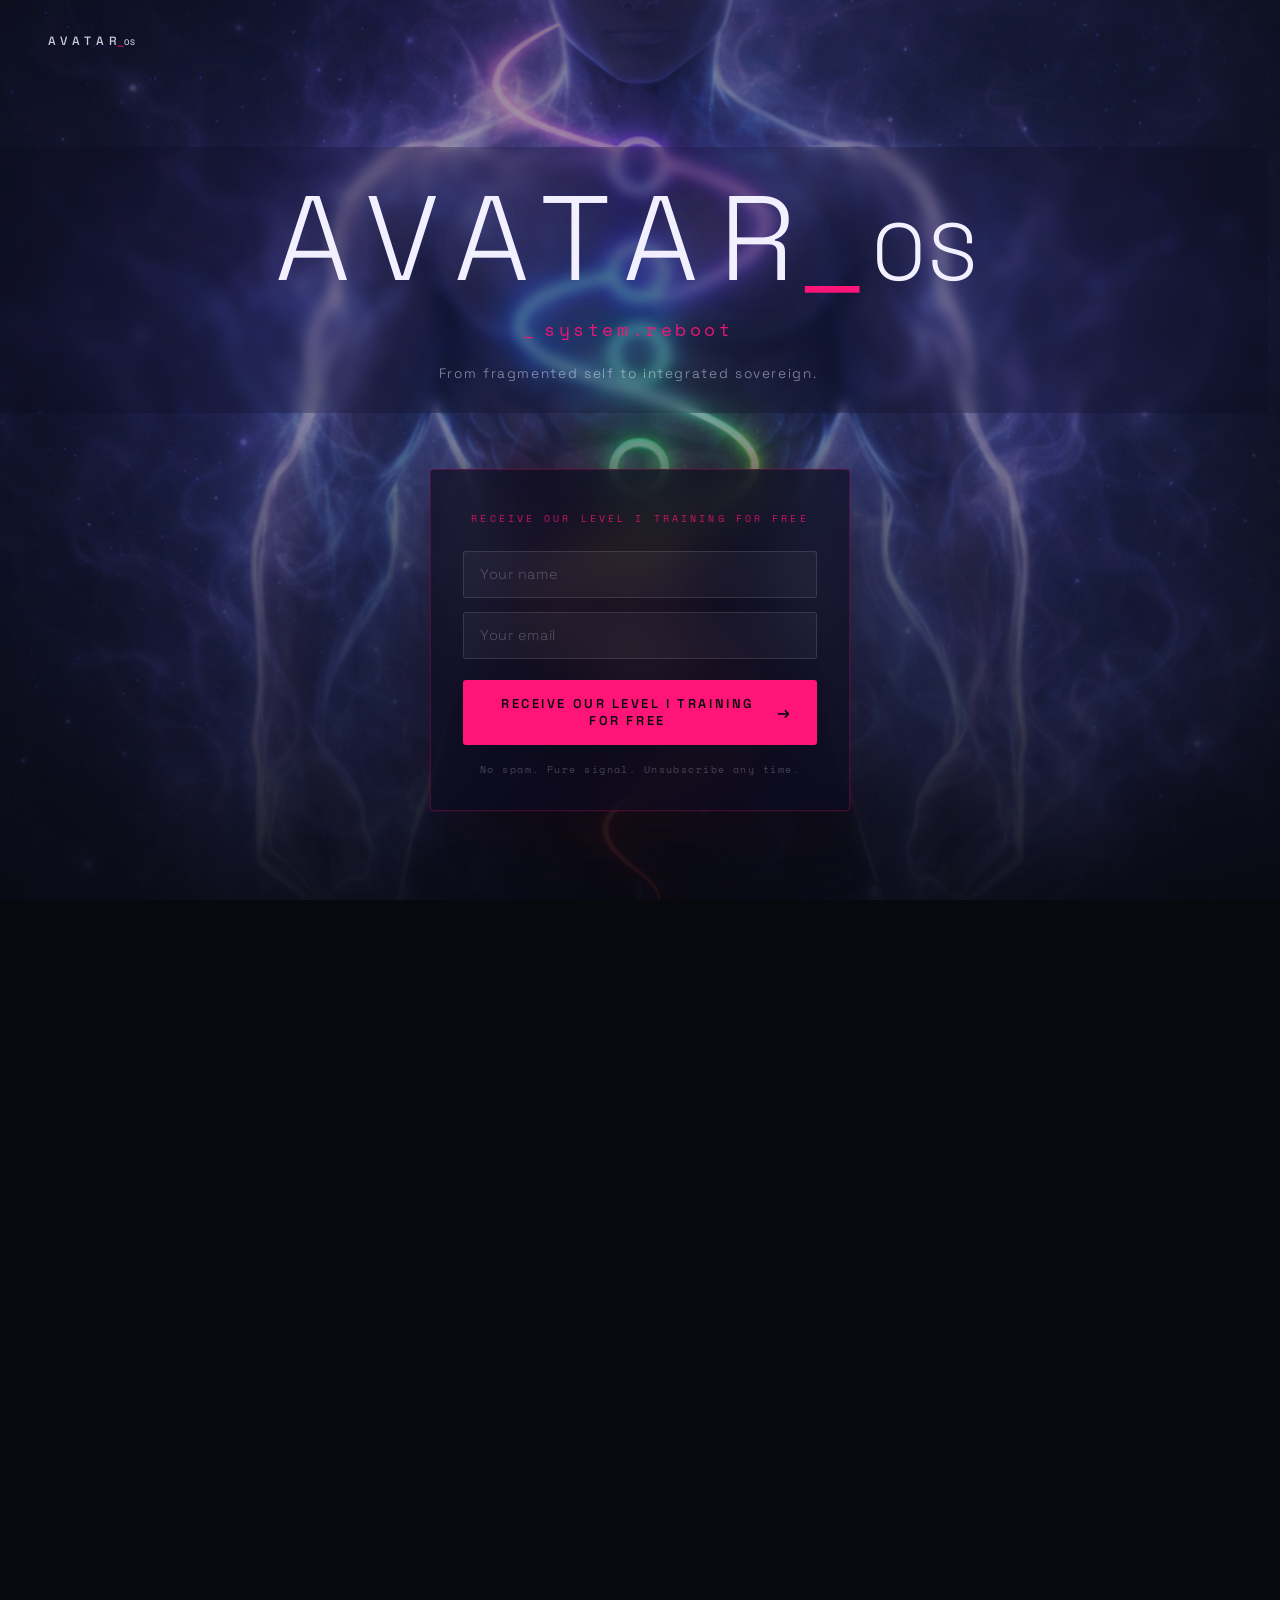
<file: index.html>
<!DOCTYPE html>
<html lang="en">
<head>
  <meta charset="UTF-8" />
  <meta name="viewport" content="width=device-width, initial-scale=1.0" />
  <title>AvatarOS — system.reboot</title>
  <link rel="icon" type="image/x-icon" href="assets/favicon.ico" />
  <link rel="icon" type="image/png" href="assets/favicon.png" />
  <link rel="preconnect" href="https://fonts.googleapis.com" />
  <link rel="preconnect" href="https://fonts.gstatic.com" crossorigin />
  <link href="https://fonts.googleapis.com/css2?family=Space+Grotesk:wght@300;400;500;600&family=Space+Mono:wght@400;700&display=swap" rel="stylesheet" />
  <link rel="stylesheet" href="style.css" />
</head>
<body>

  <!-- Hero background -->
  <div class="hero-bg">
    <div class="hero-overlay"></div>
  </div>

  <!-- Top nav logo -->
  <header class="site-header">
    <div class="wordmark">AVATAR<span class="tight"><span class="dot">_</span><span class="os">OS</span></span></div>
  </header>

  <!-- Main content -->
  <main class="main-content">

    <div class="hero-text">
      <h1 class="hero-title">AVATAR<span class="tight"><span class="dot">_</span><span class="os">OS</span></span></h1>
      <p class="tagline"><span class="cursor-blink">_</span> system.reboot</p>
      <p class="sub-tagline">From fragmented self to integrated sovereign.</p>
    </div>

    <!-- Signup form -->
    <section class="signup-card">
      <p class="form-label">RECEIVE OUR LEVEL I TRAINING FOR FREE</p>
      <form class="signup-form" id="signupForm">
        <div class="field-group">
          <input
            type="text"
            id="name"
            name="name"
            placeholder="Your name"
            autocomplete="name"
            required
          />
        </div>
        <div class="field-group">
          <input
            type="email"
            id="email"
            name="email"
            placeholder="Your email"
            autocomplete="email"
            required
          />
        </div>
        <button type="submit" class="cta-btn">
          <span class="btn-text">Receive our Level I training for free</span>
          <span class="btn-arrow">→</span>
        </button>
      </form>
      <p class="form-disclaimer">No spam. Pure signal. Unsubscribe any time.</p>
    </section>

  </main>

  <!-- About section -->
  <section class="about-section">
    <p class="about-text">Modern life doesn't destroy a person all at once.</p>
    <p class="about-line">It fragments them.</p>
    <p class="about-text">A little attention is taken here, a little energy there, a little courage somewhere else. Before long, the human who was born whole is living as a collection of disconnected processes:</p>
    <p class="about-text">Body over here, mind over there, heart somewhere behind, spirit postponed until god-only-knows when.</p>
    <p class="about-text">The tragedy of the 21st century is not <em>merely</em> that we have become stressed, distracted, or anxious.</p>
    <p class="about-line">It's that we've become <em>domesticated</em>.</p>
    <p class="about-text">Humans evolved with ancient psychotechnology designed to keep us alive on the plains of Africa. Yet we're now attempting to navigate an age of algorithms, infinite stimulation, social media, artificial intelligence, digital addictions, and systems that compete relentlessly for our attention.</p>
    <p class="about-line">Those systems are winning.</p>
    <p class="about-text">Our nervous systems are overwhelmed. Our attention is fragmented. Our desires are manipulated. Our identities are inherited rather than chosen.</p>
    <p class="about-text">We scroll, consume, react, perform, obey, and repeat, while mistaking our conditioning for our personality... and we call this freedom.</p>
    <p class="about-text">But beneath the surface, many people sense that something has gone terribly wrong.</p>
    <p class="about-scatter">They feel scattered.<br>Restless.<br>Disconnected.<br>Spiritually malnourished.<br>Pulled in a thousand directions.<br>Unable to focus.<br>Unable to rest.<br>Unable to hear themselves think.</p>
    <p class="about-text">They don't feel broken. They feel hijacked. And they're right.</p>
    <p class="about-line">Modern civilization has become a war for consciousness.</p>
    <p class="about-text">The battlefield is attention; the prize is the human nervous system.</p>
    <p class="about-text">Every day, BILLIONS of dollars are spent competing to program your mind, shape your desires, exploit your fears, and train you to become more reactive, more distracted, and easier to control.</p>
    <p class="about-text">If you cannot direct your attention consciously, intentionally, someone else will.</p>
    <p class="about-text">If you cannot govern yourself, someone else will gladly do it for you.</p>
    <p class="about-line">Most people are being programmed; very few are learning how to <em>program themselves</em>.</p>
    <p class="about-quote"><em>"Until you make the unconscious conscious, it will direct your life and you will call it fate."</em><span class="about-quote-attr">-- C.G. Jung</span></p>
    <p class="about-line">AvatarOS exists for those who refuse to remain asleep.</p>
    <p class="about-text">It begins with a simple realization:</p>
    <p class="about-text">If your breath, attention, body, emotions, speech, imagination, habits, beliefs, and inner narratives are shaped by accident, then your life itself will be shaped by accident too.</p>
    <p class="about-text">If they're cultivated consciously, even for a few minutes a day, something extraordinary becomes possible.</p>
    <p class="about-scatter">You can become the <em>conscious programmer of your own reality</em>.<br>You can reclaim your internal sovereignty.<br>You can stop struggling alone in the dark.<br>You can transform from a <em>passive consumer into an active creator</em>.<br>From a victim of circumstance into an author of destiny.<br>From fragmentation into integration.<br>From reaction into mastery.<br>From unconsciousness into awareness.<br>From inherited scripts into self-authorship.</p>
    <div class="about-divider"></div>
    <p class="about-text">AvatarOS is not another self-help system. It's not productivity porn, nor is it shallow positivity. It's not toxic masculinity, nor is it passive escapism. It's not blind ideology, or shallow woo woo.</p>
    <p class="about-line">It's a <em>practical operating system for conscious humans</em>.</p>
    <p class="about-text">A modern system of psychotechnology that combines ancient wisdom and modern science to help you regulate your nervous system, reclaim your attention, integrate your shadow, strengthen your body, clarify your mind, and kindle the divine spark that has always lived within you.</p>
    <p class="about-scatter">It is internal statecraft.<br>Mental alchemy.<br>Spiritual transmutation.<br>Embodied philosophy.<br>A guide to becoming stronger, calmer, wiser, and more deeply alive.</p>
    <p class="about-text">Because the greatest revolution has never been political. It has always been personal.</p>
    <p class="about-quote"><em>How do you propose to change the world if you don't know how to change yourself?<br>How do you propose to lead others if you can't lead yourself?<br>How do you propose to build a sovereign civilization while remaining enslaved to unconscious habits, compulsions, distractions, and fears?</em></p>
    <p class="about-line">The sovereign rebellion begins within.</p>
    <p class="about-scatter">Not through hatred.<br>Not through resentment.<br>Not through blame.<br>But through responsibility.<br>Through awareness.<br>Through discipline.<br>Through brotherhood and sisterhood.<br>Through the slow and sacred work of becoming fully human.</p>
    <p class="about-text">The ancients understood something that modernity has forgotten: Man is both predator and prey. Creator and destroyer. Animal and angel. A bridge between what he is and what he might become.</p>
    <p class="about-text">As Nietzsche wrote, man is a rope stretched between the ape and the Overman — something that must be overcome.</p>
    <p class="about-line">AvatarOS exists to help conscious men and women undertake that journey.</p>
    <p class="about-scatter">Not toward perfection.<br>But toward integration.<br>Toward sovereignty.<br>Toward meaning.<br>Toward the emergence of a new kind of human being — one capable of navigating the omnicrises of the twenty-first century without losing their soul.</p>
    <p class="about-text">A human being whose very existence becomes an act of rebellion against fragmentation. Whose calm becomes strength. Whose discipline becomes freedom. Whose awareness becomes power. Whose life becomes a work of art.</p>
    <div class="about-divider"></div>
    <p class="about-line">Together, we are attempting something audacious:</p>
    <p class="about-scatter">To build a new hero story.<br>A new language.<br>A new shared narrative.<br>A living laboratory for the future human.</p>
    <p class="about-text">A community of initiates dedicated not to escaping reality, but to mastering themselves so completely that they may become forces for healing, wisdom, courage, and renewal in the world.</p>
    <p class="about-scatter">Because hope is not dead.<br>The divine spark has not gone out.<br>And the operating system can be upgraded.</p>
    <div class="about-divider"></div>
    <p class="about-line">Join us.</p>
    <p class="about-text">Take the first step. Enter your name and email below and receive a free copy of our 'Level 0 training', the BRAVESONG Codex — a field manual for reclaiming your attention, rebuilding your foundations, and laying the bedrock upon which an entire sovereign reality can be constructed.</p>
    <p class="about-scatter">Because you were never meant merely to survive.<br>You were meant to awaken.<br>You were meant to become conscious.<br>You were meant to become sovereign.<br><br>You were meant to manifest hope,<br><br>Joy,<br><br>Love,<br><br>Rebellion.<br><br>And you weren't supposed to do it alone.<br><br>Join us.</p>
    <p class="about-sig"><span class="about-sig-tag">_system.reboot</span><span class="about-sig-name">--Avatar Wuji</span></p>
  </section>

  <!-- Repeat signup form -->
  <div class="main-content repeat-form">
    <section class="signup-card">
      <p class="form-label">RECEIVE OUR LEVEL I TRAINING FOR FREE</p>
      <form class="signup-form" id="signupForm2">
        <div class="field-group">
          <input type="text" id="name2" name="name" placeholder="Your name" autocomplete="name" required />
        </div>
        <div class="field-group">
          <input type="email" id="email2" name="email" placeholder="Your email" autocomplete="email" required />
        </div>
        <button type="submit" class="cta-btn">
          <span class="btn-text">Receive our Level I training for free</span>
          <span class="btn-arrow">→</span>
        </button>
      </form>
      <p class="form-disclaimer">No spam. Pure signal. Unsubscribe any time.</p>
    </section>
  </div>

  <!-- Footer -->
  <footer class="site-footer">
    <span class="footer-copy">© 2026 AvatarOS</span>
    <span class="footer-sep">·</span>
    <span class="footer-tagline">Consciousness. Creation. Legacy.</span>
  </footer>

  <script src="main.js"></script>
</body>
</html>
</file>
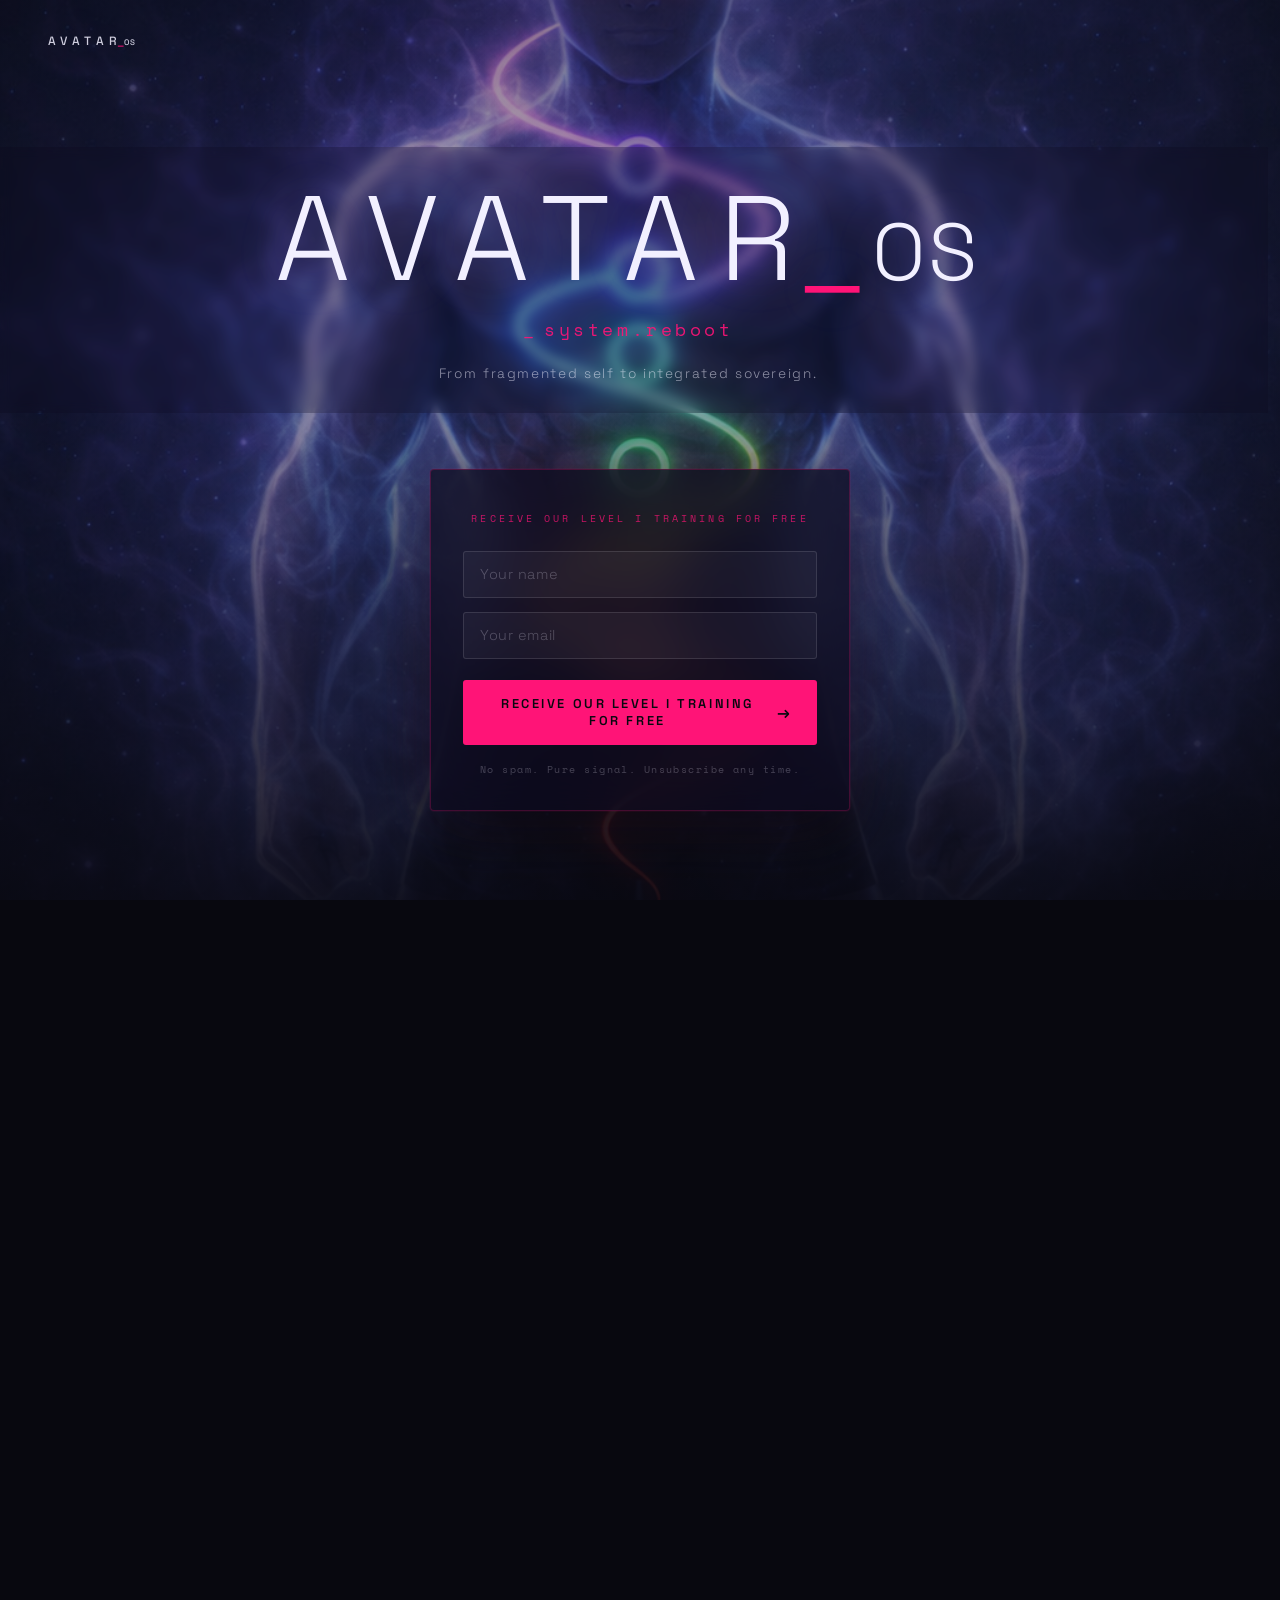
<file: short-version.html>
<!DOCTYPE html>
<html lang="en">
<head>
  <meta charset="UTF-8" />
  <meta name="viewport" content="width=device-width, initial-scale=1.0" />
  <title>AvatarOS — system.reboot</title>
  <link rel="icon" type="image/x-icon" href="assets/favicon.ico" />
  <link rel="icon" type="image/png" href="assets/favicon.png" />
  <link rel="preconnect" href="https://fonts.googleapis.com" />
  <link rel="preconnect" href="https://fonts.gstatic.com" crossorigin />
  <link href="https://fonts.googleapis.com/css2?family=Space+Grotesk:wght@300;400;500;600&family=Space+Mono:wght@400;700&display=swap" rel="stylesheet" />
  <link rel="stylesheet" href="style.css" />
</head>
<body>

  <!-- Hero background -->
  <div class="hero-bg">
    <div class="hero-overlay"></div>
  </div>

  <!-- Top nav logo -->
  <header class="site-header">
    <div class="wordmark">AVATAR<span class="tight"><span class="dot">_</span><span class="os">OS</span></span></div>
  </header>

  <!-- Main content -->
  <main class="main-content">

    <div class="hero-text">
      <h1 class="hero-title">AVATAR<span class="tight"><span class="dot">_</span><span class="os">OS</span></span></h1>
      <p class="tagline"><span class="cursor-blink">_</span> system.reboot</p>
      <p class="sub-tagline">From fragmented self to integrated sovereign.</p>
    </div>

    <!-- Signup form -->
    <section class="signup-card">
      <p class="form-label">RECEIVE OUR LEVEL I TRAINING FOR FREE</p>
      <form class="signup-form" id="signupForm">
        <div class="field-group">
          <input
            type="text"
            id="name"
            name="name"
            placeholder="Your name"
            autocomplete="name"
            required
          />
        </div>
        <div class="field-group">
          <input
            type="email"
            id="email"
            name="email"
            placeholder="Your email"
            autocomplete="email"
            required
          />
        </div>
        <button type="submit" class="cta-btn">
          <span class="btn-text">Receive our Level I training for free</span>
          <span class="btn-arrow">→</span>
        </button>
      </form>
      <p class="form-disclaimer">No spam. Pure signal. Unsubscribe any time.</p>
    </section>

  </main>

  <!-- About section -->
  <section class="about-section">
    <p class="about-line">Modern life rarely breaks us all at once.</p>
    <p class="about-line">It fragments us.</p>
    <p class="about-text">Our attention is captured, our nervous systems are overloaded, and our minds are filled with inherited scripts, endless distractions, and algorithmic conditioning. We were born with ancient psychotechnology designed for survival, but we are trying to navigate a world our ancestors could never have imagined.</p>
    <p class="about-scatter">The result is a quiet loss of sovereignty.<br>We function — but we no longer feel fully authored by ourselves.<br>We consume, react, scroll, worry, and perform,<br>while feeling increasingly disconnected from our bodies,<br>our purpose, and our deepest potential.</p>
    <div class="about-divider"></div>
    <p class="about-line">AvatarOS exists to reverse that process.</p>
    <p class="about-text">It is a <em>practical operating system for the modern human</em> — designed to help you reclaim your attention, regulate your nervous system, debug inherited patterns, and consciously reprogram the way you think, feel, and act. Through breathwork, philosophy, self-observation, embodied practices, and timeless psychotechnology drawn from both ancient wisdom and modern science, AvatarOS transforms:</p>
    <p class="about-scatter">Fragmentation into integration.<br>Reactivity into agency.<br>Unconscious living into conscious self-authorship.</p>
    <p class="about-line">This is not about escaping reality.<br>It is about becoming the <em>conscious programmer</em> of your reality.</p>
    <div class="about-divider"></div>
    <p class="about-text">If the modern world has trained you by accident, AvatarOS invites you to train yourself deliberately.</p>
    <p class="about-scatter">To stop living on autopilot.<br>To stop struggling alone in the dark.<br>To become less controlled by chaos, distraction, and unconscious habit —<br>and more capable of living with clarity, strength, meaning, and disciplined freedom.</p>
    <p class="about-text">Join our growing community of sovereign individuals and take the first step with a free copy of the <em>BRAVESONG Codex</em> — a practical guide to laying the foundations of an integrated life and building the bedrock upon which an entire sovereign reality can be constructed.</p>
    <p class="about-sig"><span class="about-sig-tag">_system.reboot</span><span class="about-sig-name">--Avatar Wuji</span></p>
  </section>

  <!-- Repeat signup form -->
  <div class="main-content repeat-form">
    <section class="signup-card">
      <p class="form-label">RECEIVE OUR LEVEL I TRAINING FOR FREE</p>
      <form class="signup-form" id="signupForm2">
        <div class="field-group">
          <input type="text" id="name2" name="name" placeholder="Your name" autocomplete="name" required />
        </div>
        <div class="field-group">
          <input type="email" id="email2" name="email" placeholder="Your email" autocomplete="email" required />
        </div>
        <button type="submit" class="cta-btn">
          <span class="btn-text">Receive our Level I training for free</span>
          <span class="btn-arrow">→</span>
        </button>
      </form>
      <p class="form-disclaimer">No spam. Pure signal. Unsubscribe any time.</p>
    </section>
  </div>

  <!-- Footer -->
  <footer class="site-footer">
    <span class="footer-copy">© 2026 AvatarOS</span>
    <span class="footer-sep">·</span>
    <span class="footer-tagline">Consciousness. Creation. Legacy.</span>
  </footer>

  <script src="main.js"></script>
</body>
</html>
</file>
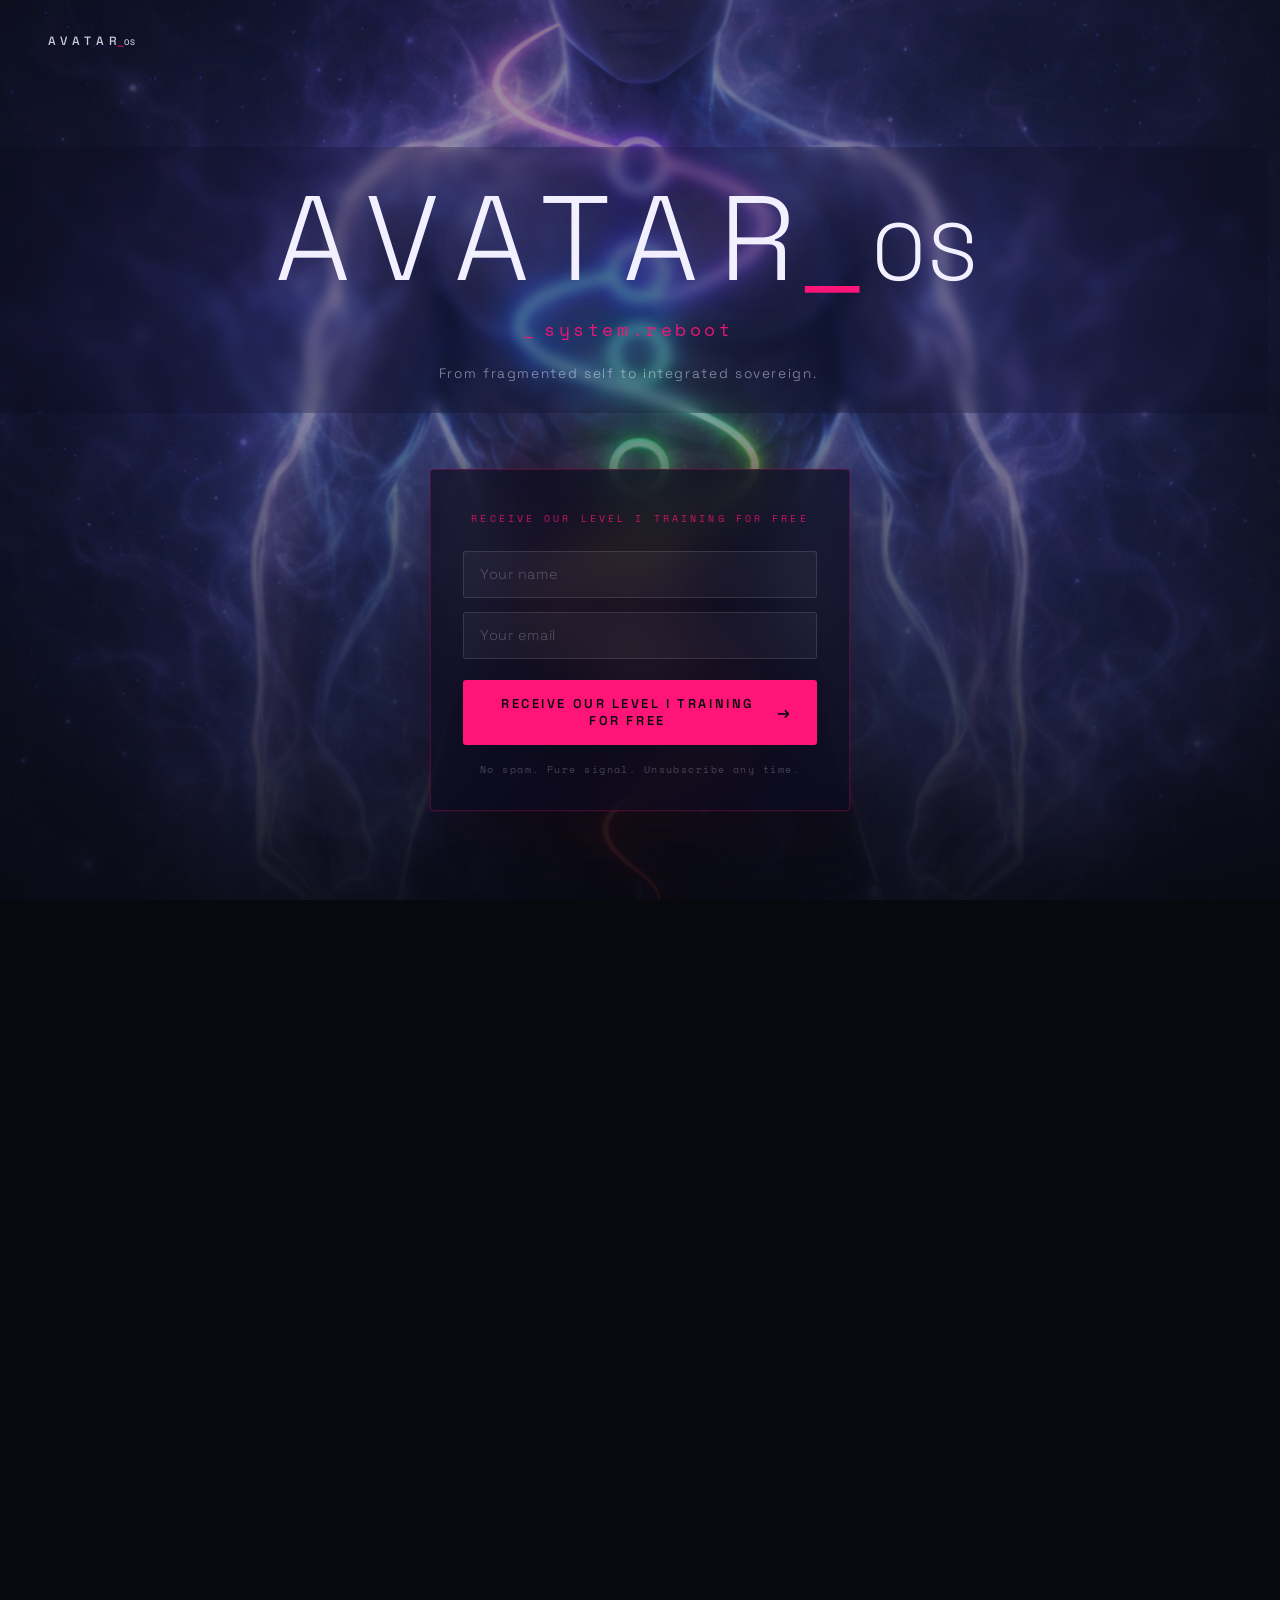
<file: version3.html>
<!DOCTYPE html>
<html lang="en">
<head>
  <meta charset="UTF-8" />
  <meta name="viewport" content="width=device-width, initial-scale=1.0" />
  <title>AvatarOS — system.reboot</title>
  <link rel="icon" type="image/x-icon" href="assets/favicon.ico" />
  <link rel="icon" type="image/png" href="assets/favicon.png" />
  <link rel="preconnect" href="https://fonts.googleapis.com" />
  <link rel="preconnect" href="https://fonts.gstatic.com" crossorigin />
  <link href="https://fonts.googleapis.com/css2?family=Space+Grotesk:wght@300;400;500;600&family=Space+Mono:wght@400;700&display=swap" rel="stylesheet" />
  <link rel="stylesheet" href="style.css" />
</head>
<body>

  <!-- Hero background -->
  <div class="hero-bg">
    <div class="hero-overlay"></div>
  </div>

  <!-- Top nav logo -->
  <header class="site-header">
    <div class="wordmark">AVATAR<span class="tight"><span class="dot">_</span><span class="os">OS</span></span></div>
  </header>

  <!-- Main content -->
  <main class="main-content">

    <div class="hero-text">
      <h1 class="hero-title">AVATAR<span class="tight"><span class="dot">_</span><span class="os">OS</span></span></h1>
      <p class="tagline"><span class="cursor-blink">_</span> system.reboot</p>
      <p class="sub-tagline">From fragmented self to integrated sovereign.</p>
    </div>

    <!-- Signup form -->
    <section class="signup-card">
      <p class="form-label">RECEIVE OUR LEVEL I TRAINING FOR FREE</p>
      <form class="signup-form" id="signupForm">
        <div class="field-group">
          <input
            type="text"
            id="name"
            name="name"
            placeholder="Your name"
            autocomplete="name"
            required
          />
        </div>
        <div class="field-group">
          <input
            type="email"
            id="email"
            name="email"
            placeholder="Your email"
            autocomplete="email"
            required
          />
        </div>
        <button type="submit" class="cta-btn">
          <span class="btn-text">Receive our Level I training for free</span>
          <span class="btn-arrow">→</span>
        </button>
      </form>
      <p class="form-disclaimer">No spam. Pure signal. Unsubscribe any time.</p>
    </section>

  </main>

  <!-- About section -->
  <section class="about-section">

    <p class="about-text">Modern life doesn't destroy a person all at once.</p>
    <p class="about-line">It fragments them.</p>
    <p class="about-scatter">A little attention is taken here.<br>A little energy there.<br>A little courage somewhere else.</p>
    <p class="about-text">Before long, the human being who was born whole begins to live as a collection of disconnected processes: body over here, mind over there, heart somewhere behind, spirit postponed until later.</p>
    <p class="about-line">The result is not always dramatic collapse.</p>
    <p class="about-text">More often, it's a quiet leak of sovereignty. People still function — they answer messages, pay bills, go to work, make plans, scroll, consume, react, and perform. But beneath the surface they increasingly feel less authored by themselves, and more operated by forces they don't fully understand.</p>

    <div class="about-divider"></div>

    <p class="about-text">Because the truth is that <em>human beings are running ancient hardware and primitive operating systems</em>. Our nervous systems were forged over hundreds of thousands of years to survive on the plains of Africa, not to navigate algorithmic feeds, twenty-four-hour outrage cycles, infinite entertainment, and machines designed to compete for our attention.</p>
    <p class="about-quote"><em>The modern world has learned how to exploit the vulnerabilities of the untrained mind.</em></p>
    <p class="about-text">Without meaning to, we became conditioned. Domesticated. Reactive. Spiritually malnourished. We inherit beliefs we never chose, desires we never examined, fears we never questioned, and habits we never consciously installed.</p>
    <p class="about-line">We became strangers to ourselves.</p>
    <p class="about-text">And perhaps the greatest tragedy is that nobody ever taught us how to operate ourselves. Consciously. Intentionally. We're handed extraordinary bodies, minds, emotions, imaginations, and nervous systems — yet almost nobody receives an instruction manual.</p>

    <div class="about-divider"></div>

    <p class="about-line">AvatarOS exists to change that.</p>
    <p class="about-text">AvatarOS begins from a simple recognition: if your attention, breath, body, speech, imagination, strength, silence, devotion, reflection, and heart are trained by accident, then your life will be shaped by accident. But if they're trained deliberately — even for a few minutes a day — something remarkable becomes possible.</p>
    <p class="about-scatter">You can become the <em>conscious programmer of your own reality</em>.<br>You can learn to govern yourself before attempting to govern the world.<br>You can stop living reactively and begin living intentionally.<br>You can reclaim authorship over your own mind.</p>
    <p class="about-scatter">AvatarOS is a system reboot for the human being.<br>A system reboot for our culture.<br>A system reboot for our species — one fit for the 3rd millennium.</p>
    <p class="about-text">It's a framework for developing sovereign agency through a fusion of ancient wisdom and modern science — combining breathwork, meditation, movement, philosophy, shadow work, contemplative practice, and <em>practical psychotechnology</em> into a unified path of self-mastery.</p>
    <p class="about-scatter">Not as escapism.<br>Not as ideology.<br>But as <em>internal statecraft</em>.</p>

    <div class="about-divider"></div>

    <p class="about-text">Because the crises of the twenty-first century are not merely political, economic, or technological.</p>
    <p class="about-scatter">They are crises of attention.<br>Crises of meaning.<br>Crises of nervous systems under siege.<br>Crises of fragmentation.</p>
    <p class="about-text">And fragmented people cannot build coherent lives. Nor can they build healthy families, thriving communities, or a flourishing civilization.</p>
    <p class="about-line">The sovereign rebellion therefore begins with the self.</p>
    <p class="about-quote"><em>How do you propose to change the world if you don't know how to change yourself?<br>How do you propose to rule anything if you cannot rule yourself?</em></p>
    <p class="about-text">AvatarOS is founded on the belief that the path forward is neither despair nor blind optimism, but <em>conscious evolution</em>. It is a declaration that human beings need not remain victims of unconscious programming.</p>
    <p class="about-line">If you are being programmed anyway, you might as well learn to participate in the process.</p>
    <p class="about-scatter">To become a <em>conscious self-programmer</em>.<br>To transform your body from burden into ally.<br>To transform your emotions from tyrants into teachers.<br>To transform your mind from a battlefield into a tool.<br>To transform suffering into fuel.<br>To transform chaos into meaning.<br>To transform fragmentation into integration.</p>

    <div class="about-divider"></div>

    <p class="about-scatter">In many ways, AvatarOS is a <em>mech-suit for the mind</em>.<br>A set of psychotechnologies for navigating the meaning crisis and the omnicrises of the modern age.<br>A practical guide to becoming antifragile.<br>A path toward greater coherence.<br>A new hero story for an age that desperately needs one.</p>
    <p class="about-text">And perhaps most importantly — a reminder that none of us have to walk this path alone.</p>
    <p class="about-scatter">Together, we can become stronger than we are individually.<br>Together, we can cultivate the capacities needed to face the future with courage.<br>Together, we can create islands of coherence in a fragmented world.</p>
    <p class="about-scatter">The journey is long.<br>The work is real.<br>But hope remains.</p>

    <div class="about-divider"></div>

    <p class="about-text">Because sovereignty was never something granted to you by governments, institutions, algorithms, or authorities.</p>
    <p class="about-line">It was your birthright, waiting to be reclaimed.</p>
    <p class="about-scatter">AvatarOS exists to help you reclaim it.<br><br>Reclaim yourself. Reclaim your reality.<br>Reclaim joy. Reclaim hope.</p>

    <div class="about-divider"></div>

    <p class="about-line">So what now?</p>
    <p class="about-text">Begin your journey by receiving a <em>free</em> copy of our Level I training — the BRAVESONG Codex. Inside, you'll discover the foundations of sovereign agency and the first practical tools for reclaiming your attention, strengthening your nervous system, and building a bedrock upon which an entire sovereign reality can be constructed.</p>
    <p class="about-text">The world does not merely need more consumers, spectators, or followers.</p>
    <p class="about-line">It needs integrated human beings.</p>
    <p class="about-scatter">The age of unconscious drift is over.<br>The age of conscious self-authorship has begun.</p>

    <p class="about-sig"><span class="about-sig-tag">Welcome to AvatarOS.</span><span class="about-sig-name">System reboot initiated.</span></p>
  </section>

  <!-- Repeat signup form -->
  <div class="main-content repeat-form">
    <section class="signup-card">
      <p class="form-label">RECEIVE OUR LEVEL I TRAINING FOR FREE</p>
      <form class="signup-form" id="signupForm2">
        <div class="field-group">
          <input type="text" id="name2" name="name" placeholder="Your name" autocomplete="name" required />
        </div>
        <div class="field-group">
          <input type="email" id="email2" name="email" placeholder="Your email" autocomplete="email" required />
        </div>
        <button type="submit" class="cta-btn">
          <span class="btn-text">Receive our Level I training for free</span>
          <span class="btn-arrow">→</span>
        </button>
      </form>
      <p class="form-disclaimer">No spam. Pure signal. Unsubscribe any time.</p>
    </section>
  </div>

  <!-- Footer -->
  <footer class="site-footer">
    <span class="footer-copy">© 2026 AvatarOS</span>
    <span class="footer-sep">·</span>
    <span class="footer-tagline">Consciousness. Creation. Legacy.</span>
  </footer>

  <script src="main.js"></script>
</body>
</html>
</file>
<file: style.css>
/* ── Reset & base ── */
*, *::before, *::after { box-sizing: border-box; margin: 0; padding: 0; }

:root {
  --void:       #08080F;
  --indigo-deep:#0D0B1E;
  --indigo-mid: #1A1040;
  --pink:       #FF1477;
  --pink-glow:  rgba(255, 20, 119, 0.35);
  --pink-soft:  rgba(255, 20, 119, 0.12);
  --white:      #F2F0FF;
  --white-dim:  rgba(242, 240, 255, 0.55);
  --white-mute: rgba(242, 240, 255, 0.25);
  --emerald:    #33FF88;
  --gold:       #FFD54A;
  --font-display: 'Space Grotesk', sans-serif;
  --font-mono:    'Space Mono', monospace;
}

html, body {
  height: 100%;
  background: var(--void);
  color: var(--white);
  font-family: var(--font-display);
  font-size: 16px;
  line-height: 1.6;
  overflow-x: hidden;
}

/* ── Hero background ── */
.hero-bg {
  position: fixed;
  inset: 0;
  z-index: 0;
  background-image: url('assets/avatar-bg.png');
  background-size: cover;
  background-position: center center;
  background-repeat: no-repeat;
}

.hero-overlay {
  position: absolute;
  inset: 0;
  background:
    linear-gradient(
      to bottom,
      rgba(8, 8, 15, 0.45) 0%,
      rgba(8, 8, 15, 0.25) 35%,
      rgba(8, 8, 15, 0.55) 65%,
      rgba(8, 8, 15, 0.90) 100%
    );
}

/* ── Layout scaffold ── */
body {
  display: flex;
  flex-direction: column;
  min-height: 100vh;
}

.site-header,
.main-content,
.site-footer {
  position: relative;
  z-index: 1;
}

/* ── Header / wordmark ── */
.site-header {
  padding: 2rem 3rem;
  display: flex;
  align-items: center;
}

.wordmark {
  font-family: var(--font-display);
  font-size: 0.75rem;
  font-weight: 500;
  letter-spacing: 0.45em;
  text-transform: uppercase;
  color: var(--white);
  opacity: 0.85;
}

.dot {
  color: var(--pink) !important;
  opacity: 1;
}

.tight {
  letter-spacing: 0.02em;
}

.hero-title .tight {
  margin-left: -0.18em;
}

.wordmark .tight {
  margin-left: -0.45em;
}

.os {
  font-size: 0.67em;
}

/* ── Main content ── */
.main-content {
  flex: 1;
  display: flex;
  flex-direction: column;
  align-items: center;
  justify-content: center;
  padding: 4rem 1.5rem 6rem;
  gap: 3.5rem;
  text-align: center;
}

/* ── Hero text ── */
.hero-text {
  display: flex;
  flex-direction: column;
  align-items: center;
  gap: 1rem;
  width: 100vw;
  margin-left: calc(-50vw + 50%);
  background: rgba(13, 11, 30, 0.25);
  border: none;
  padding: 2rem 3rem 1.75rem;
  backdrop-filter: blur(6px);
  -webkit-backdrop-filter: blur(6px);
}

.hero-title {
  font-family: var(--font-display);
  font-size: clamp(3.5rem, 10vw, 7.5rem);
  font-weight: 300;
  letter-spacing: 0.18em;
  text-transform: uppercase;
  color: var(--white);
  line-height: 1;
  text-shadow:
    0 0 60px rgba(242, 240, 255, 0.15),
    0 0 120px rgba(255, 20, 119, 0.08);
}

.tagline {
  font-family: var(--font-mono);
  font-size: clamp(0.85rem, 2.2vw, 1.1rem);
  font-weight: 400;
  letter-spacing: 0.2em;
  color: var(--pink);
  opacity: 0.9;
  display: flex;
  align-items: center;
  gap: 0.4em;
}

.cursor-blink {
  animation: blink 1.1s step-end infinite;
  color: var(--pink);
}

@keyframes blink {
  0%, 100% { opacity: 1; }
  50%       { opacity: 0; }
}

.sub-tagline {
  font-size: 0.85rem;
  font-weight: 300;
  letter-spacing: 0.12em;
  color: var(--white-dim);
  margin-top: 0.25rem;
}

.divider-glyph {
  font-size: 0.9rem;
  color: var(--pink);
  opacity: 0.5;
  letter-spacing: 0.5em;
}

/* ── Signup card ── */
.signup-card {
  width: 100%;
  max-width: 420px;
  background: rgba(13, 11, 30, 0.72);
  border: 1px solid rgba(255, 20, 119, 0.22);
  border-radius: 4px;
  padding: 2.5rem 2rem 2rem;
  backdrop-filter: blur(24px);
  -webkit-backdrop-filter: blur(24px);
  box-shadow:
    0 0 0 1px rgba(255, 20, 119, 0.06),
    0 24px 64px rgba(8, 8, 15, 0.6),
    0 0 80px rgba(255, 20, 119, 0.06);
}

.form-label {
  font-family: var(--font-mono);
  font-size: 0.65rem;
  letter-spacing: 0.3em;
  color: var(--pink);
  margin-bottom: 1.5rem;
  opacity: 0.75;
}

.signup-form {
  display: flex;
  flex-direction: column;
  gap: 0.85rem;
}

.field-group input {
  width: 100%;
  background: rgba(242, 240, 255, 0.04);
  border: 1px solid rgba(242, 240, 255, 0.12);
  border-radius: 3px;
  padding: 0.85rem 1rem;
  color: var(--white);
  font-family: var(--font-display);
  font-size: 0.9rem;
  font-weight: 300;
  letter-spacing: 0.04em;
  transition: border-color 0.2s, box-shadow 0.2s, background 0.2s;
  outline: none;
}

.field-group input::placeholder {
  color: var(--white-mute);
}

.field-group input:focus {
  border-color: rgba(255, 20, 119, 0.5);
  background: rgba(255, 20, 119, 0.04);
  box-shadow: 0 0 0 3px rgba(255, 20, 119, 0.08);
}

/* ── CTA button ── */
.cta-btn {
  margin-top: 0.5rem;
  width: 100%;
  display: flex;
  align-items: center;
  justify-content: center;
  gap: 0.6rem;
  background: var(--pink);
  color: var(--void);
  border: none;
  border-radius: 3px;
  padding: 0.95rem 1.5rem;
  font-family: var(--font-display);
  font-size: 0.8rem;
  font-weight: 600;
  letter-spacing: 0.2em;
  text-transform: uppercase;
  cursor: pointer;
  transition: background 0.2s, box-shadow 0.2s, transform 0.15s;
}

.cta-btn:hover {
  background: #ff3d8f;
  box-shadow: 0 0 32px rgba(255, 20, 119, 0.45);
  transform: translateY(-1px);
}

.cta-btn:active {
  transform: translateY(0);
  box-shadow: none;
}

.btn-arrow {
  font-size: 1rem;
  transition: transform 0.2s;
}

.cta-btn:hover .btn-arrow {
  transform: translateX(3px);
}

/* ── Success state ── */
.signup-card.success .signup-form {
  display: none;
}

.success-message {
  display: none;
  flex-direction: column;
  align-items: center;
  gap: 0.75rem;
  padding: 0.5rem 0 1rem;
}

.signup-card.success .success-message {
  display: flex;
}

.success-icon {
  font-size: 2rem;
  color: var(--emerald);
  text-shadow: 0 0 20px rgba(51, 255, 136, 0.5);
}

.success-title {
  font-family: var(--font-mono);
  font-size: 0.75rem;
  letter-spacing: 0.25em;
  color: var(--emerald);
}

.success-body {
  font-size: 0.82rem;
  color: var(--white-dim);
  font-weight: 300;
  letter-spacing: 0.05em;
}

/* ── Disclaimer ── */
.form-disclaimer {
  margin-top: 1.1rem;
  font-family: var(--font-mono);
  font-size: 0.6rem;
  letter-spacing: 0.15em;
  color: var(--white-mute);
  text-align: center;
}

/* ── About section ── */
.about-section {
  position: relative;
  z-index: 1;
  width: 100vw;
  margin-left: calc(-50vw + 50%);
  background: rgba(13, 11, 30, 0.25);
  backdrop-filter: blur(6px);
  -webkit-backdrop-filter: blur(6px);
  padding: 3.5rem 2rem 3rem;
  display: flex;
  flex-direction: column;
  align-items: center;
}

.about-text {
  max-width: 680px;
  font-size: 0.95rem;
  font-weight: 300;
  line-height: 1.9;
  letter-spacing: 0.04em;
  color: var(--white-dim);
  text-align: center;
  margin-bottom: 1.5rem;
}

/* Short punchy single lines */
.about-line {
  max-width: 680px;
  font-size: 1.05rem;
  font-weight: 400;
  line-height: 1.7;
  letter-spacing: 0.05em;
  color: var(--white);
  text-align: center;
  margin-bottom: 1.5rem;
}

/* Short scattered vertical list items */
.about-scatter {
  max-width: 480px;
  font-size: 0.9rem;
  font-weight: 300;
  line-height: 2.1;
  letter-spacing: 0.06em;
  color: var(--white-dim);
  text-align: center;
  margin-bottom: 1.5rem;
  font-style: italic;
}

/* Block quote / rhetorical questions */
.about-quote {
  max-width: 580px;
  font-size: 0.9rem;
  font-weight: 300;
  line-height: 2;
  letter-spacing: 0.05em;
  color: var(--white-dim);
  text-align: center;
  margin-bottom: 1.5rem;
  border-left: 2px solid rgba(255, 20, 119, 0.4);
  padding-left: 1.5rem;
  text-align: left;
}

.about-quote-attr {
  display: block;
  margin-top: 0.6rem;
  font-style: normal;
  font-family: var(--font-mono);
  font-size: 0.7rem;
  letter-spacing: 0.15em;
  color: var(--pink);
  opacity: 0.7;
}

/* Horizontal rule divider */
.about-divider {
  width: 60px;
  height: 1px;
  background: rgba(255, 20, 119, 0.35);
  margin: 2rem auto;
}

.about-sig {
  max-width: 680px;
  display: flex;
  flex-direction: column;
  align-items: center;
  gap: 0.4rem;
  margin-top: 0.5rem;
  padding-top: 1.5rem;
  border-top: 1px solid rgba(255, 20, 119, 0.2);
  width: 100%;
}

.about-sig-tag {
  font-family: var(--font-mono);
  font-size: 0.75rem;
  letter-spacing: 0.2em;
  color: var(--pink);
  opacity: 0.8;
}

.about-sig-name {
  font-family: var(--font-mono);
  font-size: 0.75rem;
  letter-spacing: 0.2em;
  color: var(--pink);
  opacity: 0.85;
}

/* ── Repeat form wrapper ── */
.repeat-form {
  padding-top: 3.5rem;
  padding-bottom: 4rem;
}

/* ── Footer ── */
.site-footer {
  padding: 1.5rem 3rem;
  display: flex;
  align-items: center;
  justify-content: center;
  gap: 1rem;
  font-family: var(--font-mono);
  font-size: 0.6rem;
  letter-spacing: 0.2em;
  color: var(--white-mute);
}

.footer-sep { color: var(--pink); opacity: 0.4; }

/* ── Responsive ── */
@media (max-width: 480px) {
  .site-header { padding: 1.5rem; }
  .signup-card { padding: 2rem 1.5rem 1.75rem; }
  .main-content { gap: 2.5rem; }
}
</file>
